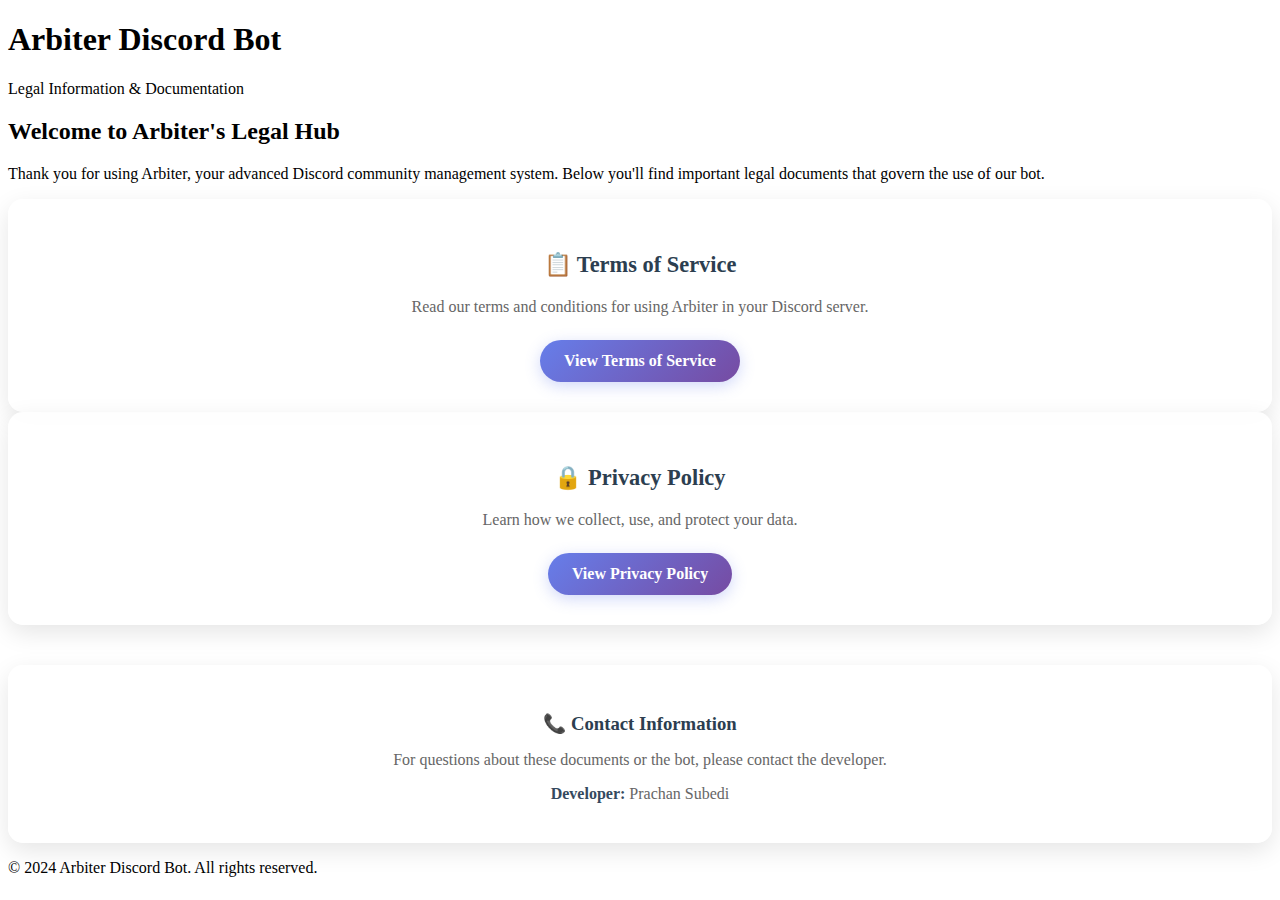
<file: index.html>
<!DOCTYPE html>
<html lang="en">
<head>
    <meta charset="UTF-8">
    <meta name="viewport" content="width=device-width, initial-scale=1.0">
    <title>Arbiter Discord Bot - Legal Information</title>
    <link rel="stylesheet" href="styles.css">
</head>
<body>
    <header>
        <h1>Arbiter Discord Bot</h1>
        <p>Legal Information & Documentation</p>
    </header>

    <main>
        <div class="content">
            <h2>Welcome to Arbiter's Legal Hub</h2>
            <p>Thank you for using Arbiter, your advanced Discord community management system. Below you'll find important legal documents that govern the use of our bot.</p>

            <div class="legal-links">
                <div class="link-card">
                    <h3>📋 Terms of Service</h3>
                    <p>Read our terms and conditions for using Arbiter in your Discord server.</p>
                    <a href="terms-of-service.html" class="btn">View Terms of Service</a>
                </div>

                <div class="link-card">
                    <h3>🔒 Privacy Policy</h3>
                    <p>Learn how we collect, use, and protect your data.</p>
                    <a href="privacy-policy.html" class="btn">View Privacy Policy</a>
                </div>
            </div>

            <div class="contact-info">
                <h3>📞 Contact Information</h3>
                <p>For questions about these documents or the bot, please contact the developer.</p>
                <p><strong>Developer:</strong> Prachan Subedi</p>
            </div>
        </div>
    </main>

    <footer>
        <p>&copy; 2024 Arbiter Discord Bot. All rights reserved.</p>
    </footer>
</body>
</html>
</file>
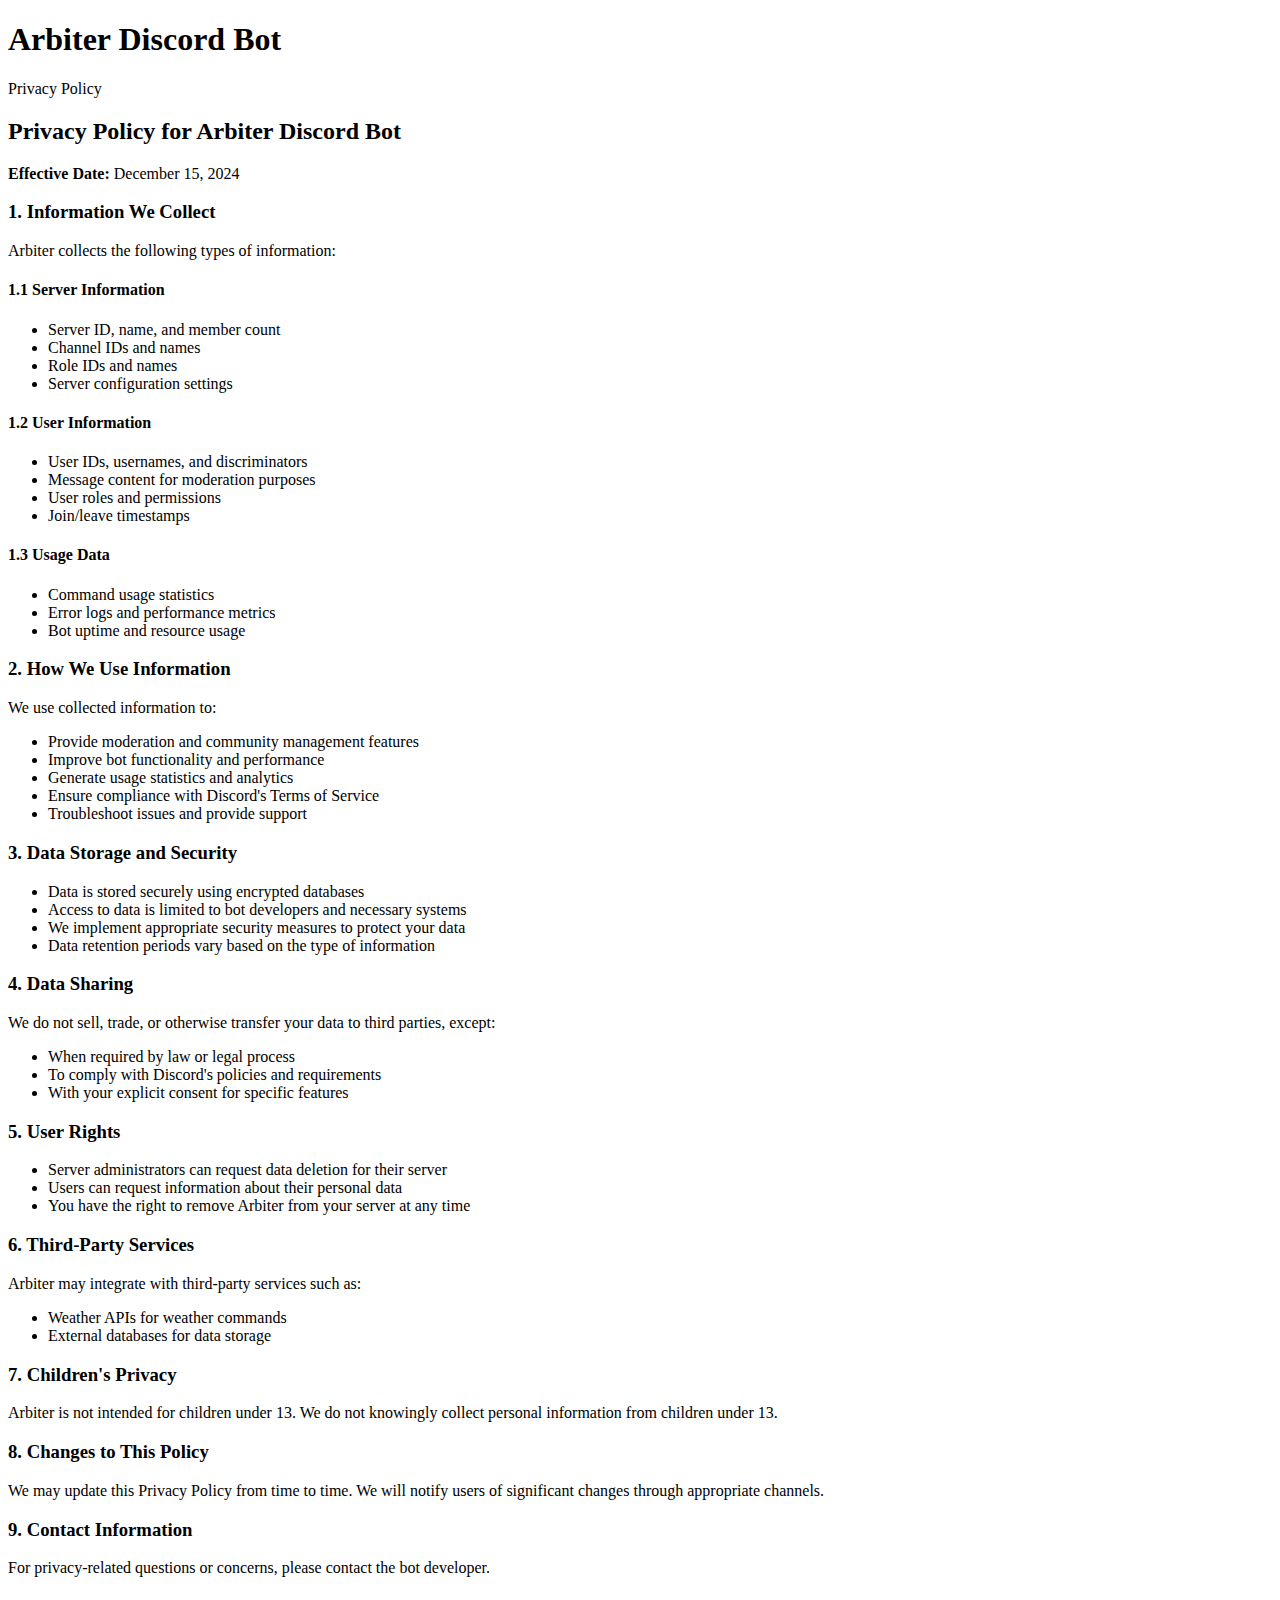
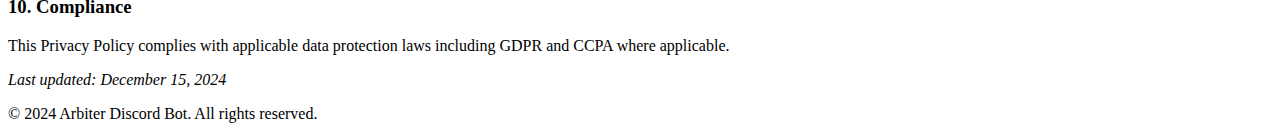
<file: privacy-policy.html>
<!DOCTYPE html>
<html lang="en">
<head>
    <meta charset="UTF-8">
    <meta name="viewport" content="width=device-width, initial-scale=1.0">
    <title>Privacy Policy - Arbiter Discord Bot</title>
    <link rel="stylesheet" href="styles.css">
</head>
<body>
    <header>
        <h1>Arbiter Discord Bot</h1>
        <p>Privacy Policy</p>
    </header>

    <main>
        <div class="content">
            <h2>Privacy Policy for Arbiter Discord Bot</h2>
            <p><strong>Effective Date:</strong> December 15, 2024</p>

            <h3>1. Information We Collect</h3>
            <p>Arbiter collects the following types of information:</p>

            <h4>1.1 Server Information</h4>
            <ul>
                <li>Server ID, name, and member count</li>
                <li>Channel IDs and names</li>
                <li>Role IDs and names</li>
                <li>Server configuration settings</li>
            </ul>

            <h4>1.2 User Information</h4>
            <ul>
                <li>User IDs, usernames, and discriminators</li>
                <li>Message content for moderation purposes</li>
                <li>User roles and permissions</li>
                <li>Join/leave timestamps</li>
            </ul>

            <h4>1.3 Usage Data</h4>
            <ul>
                <li>Command usage statistics</li>
                <li>Error logs and performance metrics</li>
                <li>Bot uptime and resource usage</li>
            </ul>

            <h3>2. How We Use Information</h3>
            <p>We use collected information to:</p>
            <ul>
                <li>Provide moderation and community management features</li>
                <li>Improve bot functionality and performance</li>
                <li>Generate usage statistics and analytics</li>
                <li>Ensure compliance with Discord's Terms of Service</li>
                <li>Troubleshoot issues and provide support</li>
            </ul>

            <h3>3. Data Storage and Security</h3>
            <ul>
                <li>Data is stored securely using encrypted databases</li>
                <li>Access to data is limited to bot developers and necessary systems</li>
                <li>We implement appropriate security measures to protect your data</li>
                <li>Data retention periods vary based on the type of information</li>
            </ul>

            <h3>4. Data Sharing</h3>
            <p>We do not sell, trade, or otherwise transfer your data to third parties, except:</p>
            <ul>
                <li>When required by law or legal process</li>
                <li>To comply with Discord's policies and requirements</li>
                <li>With your explicit consent for specific features</li>
            </ul>

            <h3>5. User Rights</h3>
            <ul>
                <li>Server administrators can request data deletion for their server</li>
                <li>Users can request information about their personal data</li>
                <li>You have the right to remove Arbiter from your server at any time</li>
            </ul>

            <h3>6. Third-Party Services</h3>
            <p>Arbiter may integrate with third-party services such as:</p>
            <ul>
                <li>Weather APIs for weather commands</li>
                <li>External databases for data storage</li>
            </ul>

            <h3>7. Children's Privacy</h3>
            <p>Arbiter is not intended for children under 13. We do not knowingly collect personal information from children under 13.</p>

            <h3>8. Changes to This Policy</h3>
            <p>We may update this Privacy Policy from time to time. We will notify users of significant changes through appropriate channels.</p>

            <h3>9. Contact Information</h3>
            <p>For privacy-related questions or concerns, please contact the bot developer.</p>

            <h3>10. Compliance</h3>
            <p>This Privacy Policy complies with applicable data protection laws including GDPR and CCPA where applicable.</p>

            <p><em>Last updated: December 15, 2024</em></p>
        </div>
    </main>

    <footer>
        <p>&copy; 2024 Arbiter Discord Bot. All rights reserved.</p>
    </footer>
</body>
</html>
</file>
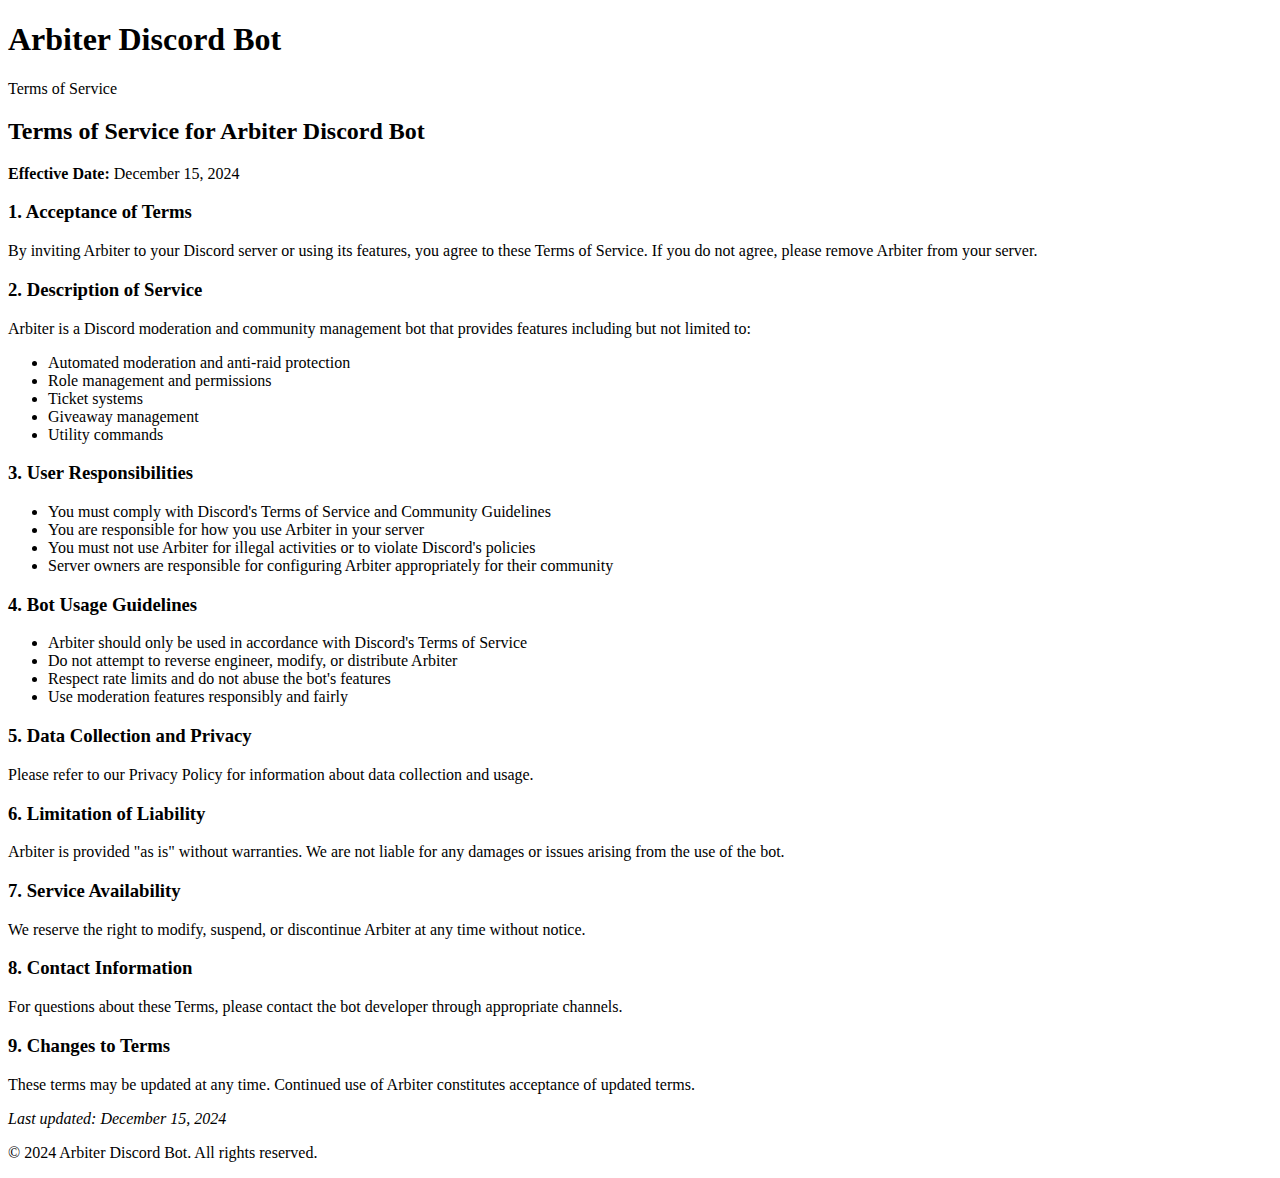
<file: terms-of-service.html>
<!DOCTYPE html>
<html lang="en">
<head>
    <meta charset="UTF-8">
    <meta name="viewport" content="width=device-width, initial-scale=1.0">
    <title>Terms of Service - Arbiter Discord Bot</title>
    <link rel="stylesheet" href="styles.css">
</head>
<body>
    <header>
        <h1>Arbiter Discord Bot</h1>
        <p>Terms of Service</p>
    </header>

    <main>
        <div class="content">
            <h2>Terms of Service for Arbiter Discord Bot</h2>
            <p><strong>Effective Date:</strong> December 15, 2024</p>

            <h3>1. Acceptance of Terms</h3>
            <p>By inviting Arbiter to your Discord server or using its features, you agree to these Terms of Service. If you do not agree, please remove Arbiter from your server.</p>

            <h3>2. Description of Service</h3>
            <p>Arbiter is a Discord moderation and community management bot that provides features including but not limited to:</p>
            <ul>
                <li>Automated moderation and anti-raid protection</li>
                <li>Role management and permissions</li>
                <li>Ticket systems</li>
                <li>Giveaway management</li>
                <li>Utility commands</li>
            </ul>

            <h3>3. User Responsibilities</h3>
            <ul>
                <li>You must comply with Discord's Terms of Service and Community Guidelines</li>
                <li>You are responsible for how you use Arbiter in your server</li>
                <li>You must not use Arbiter for illegal activities or to violate Discord's policies</li>
                <li>Server owners are responsible for configuring Arbiter appropriately for their community</li>
            </ul>

            <h3>4. Bot Usage Guidelines</h3>
            <ul>
                <li>Arbiter should only be used in accordance with Discord's Terms of Service</li>
                <li>Do not attempt to reverse engineer, modify, or distribute Arbiter</li>
                <li>Respect rate limits and do not abuse the bot's features</li>
                <li>Use moderation features responsibly and fairly</li>
            </ul>

            <h3>5. Data Collection and Privacy</h3>
            <p>Please refer to our Privacy Policy for information about data collection and usage.</p>

            <h3>6. Limitation of Liability</h3>
            <p>Arbiter is provided "as is" without warranties. We are not liable for any damages or issues arising from the use of the bot.</p>

            <h3>7. Service Availability</h3>
            <p>We reserve the right to modify, suspend, or discontinue Arbiter at any time without notice.</p>

            <h3>8. Contact Information</h3>
            <p>For questions about these Terms, please contact the bot developer through appropriate channels.</p>

            <h3>9. Changes to Terms</h3>
            <p>These terms may be updated at any time. Continued use of Arbiter constitutes acceptance of updated terms.</p>

            <p><em>Last updated: December 15, 2024</em></p>
        </div>
    </main>

    <footer>
        <p>&copy; 2024 Arbiter Discord Bot. All rights reserved.</p>
    </footer>
</body>
</html>
</file>
<file: styles.css>
@media (max-width: 768px) {
    body {
        padding: 10px;
    }

    header {
        padding: 20px;
    }

    header h1 {
        font-size: 2rem;
    }

    .content {
        padding: 20px;
    }

    .content h2 {
        font-size: 1.6rem;
    }

    .content h3 {
        font-size: 1.2rem;
    }
}
=======
.legal-links {
    display: grid;
    grid-template-columns: repeat(auto-fit, minmax(300px, 1fr));
    gap: 30px;
    margin: 40px 0;
}

.link-card {
    background: rgba(255, 255, 255, 0.9);
    border-radius: 15px;
    padding: 30px;
    text-align: center;
    box-shadow: 0 8px 25px rgba(0, 0, 0, 0.1);
    transition: transform 0.3s ease, box-shadow 0.3s ease;
}

.link-card:hover {
    transform: translateY(-5px);
    box-shadow: 0 15px 35px rgba(0, 0, 0, 0.15);
}

.link-card h3 {
    color: #2c3e50;
    font-size: 1.4rem;
    margin-bottom: 15px;
}

.link-card p {
    color: #666;
    margin-bottom: 20px;
    line-height: 1.6;
}

.btn {
    display: inline-block;
    background: linear-gradient(135deg, #667eea 0%, #764ba2 100%);
    color: white;
    padding: 12px 24px;
    text-decoration: none;
    border-radius: 25px;
    font-weight: 600;
    transition: all 0.3s ease;
    box-shadow: 0 4px 15px rgba(102, 126, 234, 0.3);
}

.btn:hover {
    transform: translateY(-2px);
    box-shadow: 0 6px 20px rgba(102, 126, 234, 0.4);
    color: white;
}

.contact-info {
    background: rgba(255, 255, 255, 0.9);
    border-radius: 15px;
    padding: 30px;
    margin-top: 40px;
    text-align: center;
    box-shadow: 0 8px 25px rgba(0, 0, 0, 0.1);
}

.contact-info h3 {
    color: #2c3e50;
    margin-bottom: 15px;
}

.contact-info p {
    color: #666;
    margin-bottom: 10px;
}

.contact-info strong {
    color: #34495e;
}

/* Responsive design */
@media (max-width: 768px) {
    body {
        padding: 10px;
    }

    header {
        padding: 20px;
    }

    header h1 {
        font-size: 2rem;
    }

    .content {
        padding: 20px;
    }

    .content h2 {
        font-size: 1.6rem;
    }

    .content h3 {
        font-size: 1.2rem;
    }

    .legal-links {
        grid-template-columns: 1fr;
        gap: 20px;
    }

    .link-card {
        padding: 20px;
    }
}
</file>
